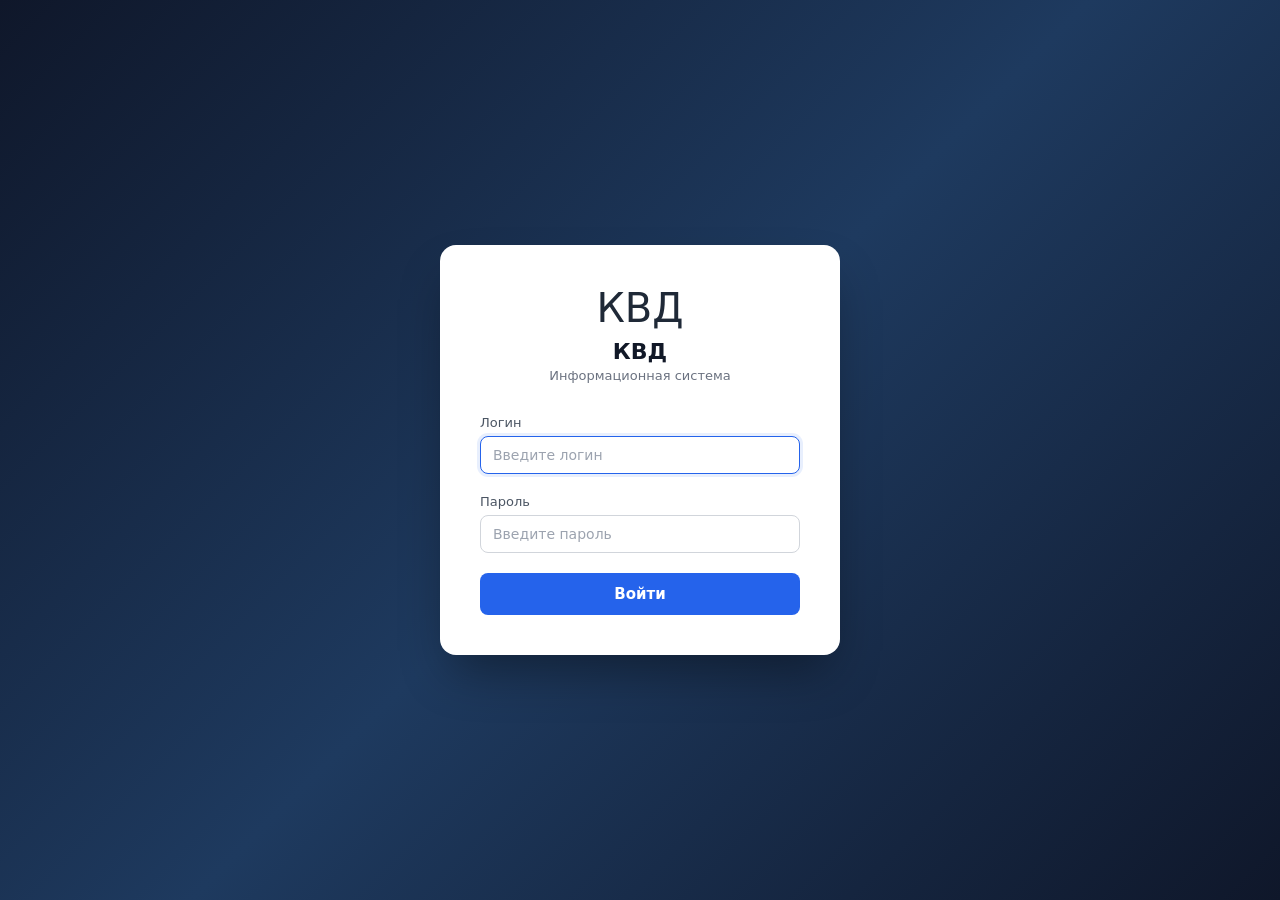
<file: src/main/resources/static/login.html>
<!DOCTYPE html>
<html lang="ru">
<head>
 <meta charset="UTF-8">
 <meta name="viewport" content="width=device-width, initial-scale=1.0">
 <title>Вход - КВД</title>
 <link rel="stylesheet" href="css/base.css">
 <link rel="stylesheet" href="css/components.css">

 <!--
 Стили прямо здесь, а не в styles.css, потому что:
 1) Эта страница стилистически отличается от остальных (нет сайдбара, центрирование)
 2) Эти стили нигде больше не используются
 3) styles.css подключён для базовых стилей (кнопки, input, шрифт)
 -->
 <style>
 /* Центрируем форму по середине экрана */
 .login-wrapper {
 display: flex;
 justify-content: center;
 align-items: center;
 min-height: 100vh;
 background: linear-gradient(135deg, #0f172a 0%, #1e3a5f 50%, #0f172a 100%);
 }

 /* Карточка формы входа */
 .login-card {
 background: #ffffff;
 border-radius: 16px;
 padding: 40px;
 width: 100%;
 max-width: 400px;
 box-shadow: 0 25px 50px -12px rgba(0, 0, 0, 0.4);
 }

 /* Логотип / Заголовок */
 .login-header {
 text-align: center;
 margin-bottom: 32px;
 }

 .login-logo {
 font-size: 40px;
 margin-bottom: 8px;
 }

 .login-title {
 font-size: 22px;
 font-weight: 700;
 color: #111827;
 margin: 0 0 4px 0;
 }

 .login-subtitle {
 font-size: 13px;
 color: #6b7280;
 margin: 0;
 }

 /* Поля формы */
 .login-form .form-group {
 margin-bottom: 20px;
 }

 /* Сообщения об ошибке / успехе */
 .login-message {
 padding: 10px 14px;
 border-radius: 8px;
 font-size: 13px;
 margin-bottom: 20px;
 text-align: center;
 }

 .login-message.error {
 background: #fef2f2;
 color: #dc2626;
 border: 1px solid #fecaca;
 }

 .login-message.success {
 background: #f0fdf4;
 color: #16a34a;
 border: 1px solid #bbf7d0;
 }

 /* Кнопка входа — на всю ширину */
 .btn-login {
 width: 100%;
 padding: 12px;
 font-size: 15px;
 font-weight: 600;
 }
 </style>
</head>
<body>

<!--
 Структура страницы входа:
 ─────────────────────────
 НЕТ сайдбара — это единственная страница без него.
 Пользователь ещё не авторизован → показываем только форму.

 После успешного входа Spring Security перенаправит на patient-form.html,
 где уже есть полный интерфейс с сайдбаром.
-->

<div class="login-wrapper">
 <div class="login-card">

 <!-- Шапка: иконка + название системы -->
 <div class="login-header">
 <div class="login-logo">КВД</div>
 <h1 class="login-title">КВД</h1>
 <p class="login-subtitle">Информационная система</p>
 </div>

 <!--
 Сообщение об ошибке.

 Spring Security при неудачном входе перенаправляет на /login.html?error
 JavaScript ниже проверяет URL и показывает это сообщение.

 При выходе из системы: /login.html?logout → "Вы вышли из системы"
 -->
 <div class="login-message error" id="errorMessage" style="display: none;">Неверный логин или пароль
 </div>
 <div class="login-message success" id="logoutMessage" style="display: none;">Вы вышли из системы
 </div>

 <!--
 Форма входа.

 action="/login" method="POST" — отправляет данные на URL,
 который обрабатывает Spring Security (настроен в SecurityConfig.loginProcessingUrl).

 Spring Security ожидает два поля: "username" и "password"
 (настроены в SecurityConfig.usernameParameter / passwordParameter).

 После отправки Spring Security:
 1) Вызовет CustomUserDetailsService.loadUserByUsername(username)
 2) Сравнит пароль через BCryptPasswordEncoder
 3) При успехе → создаст сессию → редирект на patient-form.html
 4) При ошибке → редирект на /login.html?error
 -->
 <form class="login-form" action="/login" method="POST">

 <div class="form-group">
 <label>Логин</label>
 <input type="text" name="username" id="username"
 placeholder="Введите логин" required autofocus>
 </div>

 <div class="form-group">
 <label>Пароль</label>
 <input type="password" name="password" id="password"
 placeholder="Введите пароль" required>
 </div>

 <button type="submit" class="btn btn-primary btn-login">Войти
 </button>
 </form>

 </div>
</div>

<script>
 /**
 * При загрузке страницы проверяем URL-параметры,
 * которые Spring Security добавляет при редиректе.
 *
 * /login.html?error → показываем "Неверный логин или пароль"
 * /login.html?logout → показываем "Вы вышли из системы"
 */
 const params = new URLSearchParams(window.location.search);

 if (params.has('error')) {
 document.getElementById('errorMessage').style.display = '';
 }

 if (params.has('logout')) {
 document.getElementById('logoutMessage').style.display = '';
 }

 /**
 * CSRF-токен для формы логина.
 *
 * Spring Security требует CSRF-токен при каждом POST-запросе.
 * Наша форма — обычный HTML (не Thymeleaf), поэтому сервер
 * не может вставить токен в скрытое поле автоматически.
 *
 * Решение: читаем CSRF-токен из cookie (которую Spring Security
 * установил при GET-запросе на login.html) и добавляем его
 * как скрытое поле _csrf перед отправкой формы.
 */
 function getCsrfFromCookie() {
 const cookies = document.cookie.split(';');
 for (const cookie of cookies) {
 const [name, value] = cookie.trim().split('=');
 if (name === 'XSRF-TOKEN') {
 return decodeURIComponent(value);
 }
 }
 return null;
 }

 // Перехватываем отправку формы и добавляем CSRF-токен
 document.querySelector('.login-form').addEventListener('submit', function() {
 const csrfToken = getCsrfFromCookie();
 if (csrfToken) {
 // Ищем уже существующее скрытое поле _csrf
 let input = this.querySelector('input[name="_csrf"]');
 if (!input) {
 // Создаём скрытое поле: <input type="hidden" name="_csrf" value="...">
 input = document.createElement('input');
 input.type = 'hidden';
 input.name = '_csrf';
 this.appendChild(input);
 }
 input.value = csrfToken;
 }
 });
</script>

</body>
</html>
</file>
<file: src/main/resources/static/css/base.css>
/* ===== RESET & BASE ===== */
* {
 box-sizing: border-box;
 font-family: 'Segoe UI', Inter, system-ui, sans-serif;
}

body {
 margin: 0;
 background: #f4f6f8;
 color: #1f2937;
 min-height: 100vh;
}

/* ===== LAYOUT ===== */
.layout {
 display: flex;
 min-height: 100vh;
}

/* ===== CONTENT ===== */
.content {
 margin-left: 260px;
 padding: 32px;
 width: calc(100% - 260px);
 min-height: 100vh;
}

.page-header {
 display: flex;
 justify-content: space-between;
 align-items: center;
 margin-bottom: 24px;
}

.page-title {
 font-size: 24px;
 font-weight: 600;
 margin: 0;
 color: #111827;
}

/* ===== CARD ===== */
.card {
 background: #ffffff;
 border-radius: 12px;
 padding: 24px;
 margin-bottom: 24px;
 box-shadow: 0 1px 3px rgba(0, 0, 0, 0.1), 0 1px 2px rgba(0, 0, 0, 0.06);
}

.card-title {
 font-size: 16px;
 font-weight: 600;
 margin: 0 0 20px 0;
 color: #374151;
 display: flex;
 align-items: center;
 gap: 8px;
}

/* ===== RESPONSIVE ===== */
@media (max-width: 768px) {
 .content {
 margin-left: 220px;
 width: calc(100% - 220px);
 padding: 20px;
 }
}
</file>
<file: src/main/resources/static/css/components.css>
/* ===== FORM ELEMENTS ===== */
.form-grid {
 display: grid;
 grid-template-columns: repeat(3, 1fr);
 gap: 20px;
}

.form-grid-4 {
 display: grid;
 grid-template-columns: repeat(4, 1fr);
 gap: 16px;
}

.form-group {
 display: flex;
 flex-direction: column;
}

.form-group label {
 font-size: 13px;
 font-weight: 500;
 margin-bottom: 6px;
 color: #4b5563;
}

.form-group label.required::after {
 content: ' *';
 color: #ef4444;
}

input, select, textarea {
 width: 100%;
 padding: 10px 12px;
 border: 1px solid #d1d5db;
 border-radius: 8px;
 font-size: 14px;
 background: #ffffff;
 transition: all 0.2s;
}

input[type="radio"],
input[type="checkbox"] {
 width: auto;
 padding: 0;
 border: none;
 border-radius: 0;
 box-shadow: none;
}

input:focus, select:focus, textarea:focus {
 outline: none;
 border-color: #2563eb;
 box-shadow: 0 0 0 3px rgba(37, 99, 235, 0.1);
}

input[type="radio"]:focus,
input[type="checkbox"]:focus {
 box-shadow: none;
 border-color: transparent;
}

input:disabled, select:disabled {
 background: #f3f4f6;
 cursor: not-allowed;
}

input::placeholder {
 color: #9ca3af;
}

/* ===== BUTTONS ===== */
.btn {
 display: inline-flex;
 align-items: center;
 justify-content: center;
 gap: 8px;
 padding: 10px 18px;
 border-radius: 8px;
 font-size: 14px;
 font-weight: 500;
 border: none;
 cursor: pointer;
 transition: all 0.2s;
}

.btn:disabled {
 opacity: 0.5;
 cursor: not-allowed;
}

.btn-primary {
 background: #2563eb;
 color: #ffffff;
}

.btn-primary:hover:not(:disabled) {
 background: #1d4ed8;
}

.btn-secondary {
 background: #f3f4f6;
 color: #374151;
 border: 1px solid #d1d5db;
}

.btn-secondary:hover:not(:disabled) {
 background: #e5e7eb;
}

.btn-success {
 background: #10b981;
 color: #ffffff;
}

.btn-success:hover:not(:disabled) {
 background: #059669;
}

.btn-danger {
 background: #ef4444;
 color: #ffffff;
}

.btn-danger:hover:not(:disabled) {
 background: #dc2626;
}

.btn-sm {
 padding: 6px 12px;
 font-size: 13px;
}

.btn-icon {
 width: 36px;
 height: 36px;
 padding: 0;
}

.btn-small {
 padding: 4px 10px;
 font-size: 12px;
 min-width: auto;
}

.actions {
 display: flex;
 gap: 12px;
 margin-bottom: 20px;
}

.actions-right {
 display: flex;
 justify-content: flex-end;
 gap: 12px;
 margin-top: 24px;
}

/* ===== TABLE ===== */
.table-container {
 overflow-x: auto;
}

table {
 width: 100%;
 border-collapse: collapse;
}

thead {
 background: #f8fafc;
}

th {
 padding: 12px 16px;
 font-size: 12px;
 font-weight: 600;
 text-transform: uppercase;
 letter-spacing: 0.5px;
 color: #64748b;
 text-align: left;
 border-bottom: 2px solid #e2e8f0;
}

td {
 padding: 14px 16px;
 font-size: 14px;
 border-bottom: 1px solid #f1f5f9;
 color: #334155;
}

tbody tr {
 transition: background 0.15s;
 cursor: pointer;
}

tbody tr:hover {
 background: #f8fafc;
}

tbody tr.selected {
 background: #eff6ff;
}

tbody tr.selected:hover {
 background: #dbeafe;
}

/* ===== CHECKBOX GRID ===== */
.checkbox-grid {
 display: grid;
 grid-template-columns: repeat(4, 1fr);
 gap: 12px;
}

.checkbox-item {
 display: flex;
 align-items: center;
 gap: 10px;
 padding: 10px 12px;
 background: #f8fafc;
 border-radius: 8px;
 cursor: pointer;
 transition: all 0.2s;
}

.checkbox-item:hover {
 background: #f1f5f9;
}

.checkbox-item input[type="checkbox"] {
 width: 18px;
 height: 18px;
 margin: 0;
 cursor: pointer;
}

.checkbox-item span {
 font-size: 14px;
 color: #374151;
}

/* ===== MODAL ===== */
.modal-overlay {
 display: none;
 position: fixed;
 top: 0;
 left: 0;
 width: 100%;
 height: 100%;
 background: rgba(0, 0, 0, 0.5);
 justify-content: center;
 align-items: center;
 z-index: 1000;
 backdrop-filter: blur(2px);
}

.modal-overlay.open {
 display: flex;
}

.modal {
 background: #ffffff;
 border-radius: 16px;
 padding: 0;
 min-width: 450px;
 max-width: 600px;
 max-height: 90vh;
 overflow: hidden;
 box-shadow: 0 25px 50px -12px rgba(0, 0, 0, 0.25);
 animation: modalIn 0.2s ease;
}

@keyframes modalIn {
 from {
 opacity: 0;
 transform: scale(0.95) translateY(-10px);
 }
 to {
 opacity: 1;
 transform: scale(1) translateY(0);
 }
}

.modal-header {
 display: flex;
 justify-content: space-between;
 align-items: center;
 padding: 20px 24px;
 border-bottom: 1px solid #e5e7eb;
}

.modal-header h3 {
 margin: 0;
 font-size: 18px;
 font-weight: 600;
 color: #111827;
}

.modal-close {
 width: 32px;
 height: 32px;
 border-radius: 8px;
 border: none;
 background: #f3f4f6;
 color: #6b7280;
 font-size: 20px;
 cursor: pointer;
 display: flex;
 align-items: center;
 justify-content: center;
 transition: all 0.2s;
}

.modal-close:hover {
 background: #e5e7eb;
 color: #374151;
}

.modal-body {
 padding: 24px;
 overflow-y: auto;
 max-height: calc(90vh - 140px);
}

.modal-footer {
 display: flex;
 justify-content: flex-end;
 gap: 12px;
 padding: 16px 24px;
 border-top: 1px solid #e5e7eb;
 background: #f9fafb;
}

/* ===== TOAST ===== */
.toast-container {
 position: fixed;
 bottom: 24px;
 right: 24px;
 z-index: 2000;
 display: flex;
 flex-direction: column;
 gap: 8px;
}

.toast {
 padding: 14px 20px;
 border-radius: 10px;
 color: #ffffff;
 font-size: 14px;
 font-weight: 500;
 box-shadow: 0 10px 15px -3px rgba(0, 0, 0, 0.1);
 animation: toastIn 0.3s ease;
 display: flex;
 align-items: center;
 gap: 10px;
}

@keyframes toastIn {
 from {
 opacity: 0;
 transform: translateX(100%);
 }
 to {
 opacity: 1;
 transform: translateX(0);
 }
}

.toast.success {
 background: linear-gradient(135deg, #10b981 0%, #059669 100%);
}

.toast.error {
 background: linear-gradient(135deg, #ef4444 0%, #dc2626 100%);
}

.toast.info {
 background: linear-gradient(135deg, #3b82f6 0%, #2563eb 100%);
}

/* ===== EMPTY STATE ===== */
.empty-state {
 text-align: center;
 padding: 60px 24px;
 color: #9ca3af;
}

.empty-state-icon {
 font-size: 48px;
 margin-bottom: 16px;
}

.empty-state p {
 margin: 0;
 font-size: 15px;
}

/* ===== LOADING ===== */
.loading {
 display: flex;
 justify-content: center;
 align-items: center;
 padding: 40px;
}

.spinner {
 width: 32px;
 height: 32px;
 border: 3px solid #e5e7eb;
 border-top-color: #2563eb;
 border-radius: 50%;
 animation: spin 0.8s linear infinite;
}

@keyframes spin {
 to {
 transform: rotate(360deg);
 }
}

/* ===== BADGE ===== */
.badge {
 display: inline-flex;
 align-items: center;
 padding: 4px 10px;
 border-radius: 9999px;
 font-size: 12px;
 font-weight: 500;
}

.badge-success {
 background: #d1fae5;
 color: #065f46;
}

.badge-warning {
 background: #fef3c7;
 color: #92400e;
}

.badge-info {
 background: #dbeafe;
 color: #1e40af;
}

.badge-danger {
 background: #fee2e2;
 color: #991b1b;
}

.badge-pink {
 background: #fce7f3;
 color: #9d174d;
}

/* ===== PAGINATION ===== */
.pagination {
 display: flex;
 justify-content: space-between;
 align-items: center;
 margin-top: 20px;
 padding-top: 20px;
 border-top: 1px solid #e5e7eb;
}

.pagination-info {
 font-size: 13px;
 color: #6b7280;
}

.pagination-buttons {
 display: flex;
 gap: 8px;
}

/* ===== RESPONSIVE ===== */
@media (max-width: 1200px) {
 .form-grid {
 grid-template-columns: repeat(2, 1fr);
 }

 .form-grid-4 {
 grid-template-columns: repeat(2, 1fr);
 }

 .checkbox-grid {
 grid-template-columns: repeat(2, 1fr);
 }
}

@media (max-width: 768px) {
 .form-grid,
 .form-grid-4 {
 grid-template-columns: 1fr;
 }

 .checkbox-grid {
 grid-template-columns: 1fr;
 }

 .modal {
 min-width: 90%;
 margin: 16px;
 }
}
</file>
